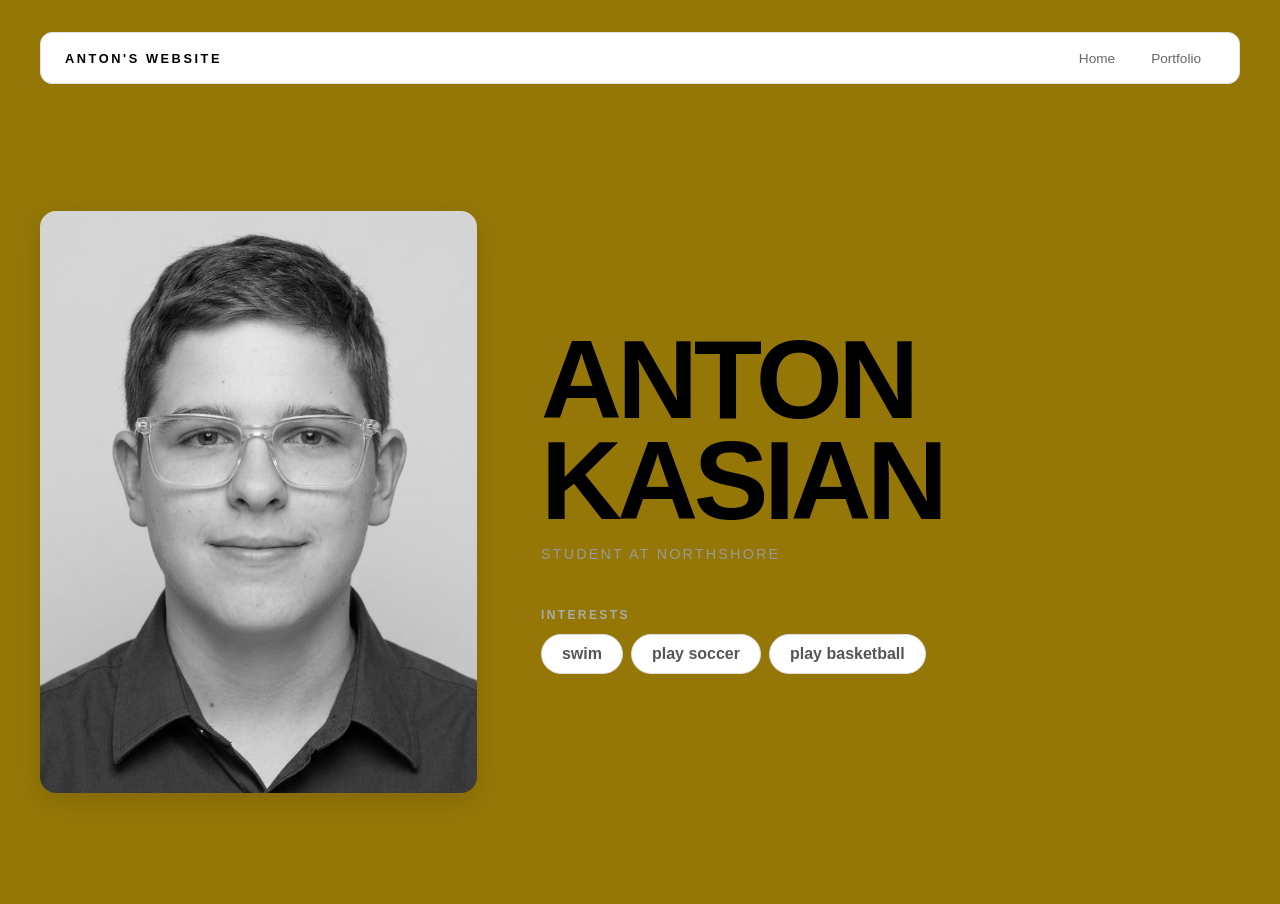
<file: index.html>
<!DOCTYPE html>
<html>

<head>
  <link rel="stylesheet" href="style.css" />
  <title>Anton's Website </title>
</head>

<body>
  <!-- All content goes here -->
  <div id="all-contents">
    <nav>
      <h1> Anton's Website</h1>
      <ul id="nav-ul">
        <li class="nav-li"><a href="index.html">Home</a></li>
        <li class="nav-li"><a href="portfolio.html">Portfolio</a></li>
      </ul>

    </nav>





    <main>
      <div class="sidebar">
        <img class="sidebar-img" src="images/portfolio_pic.jpeg" alt="Anton's profile pic">
      </div>

      <div class="content">
        <h2> Anton Kasian</h2>
        <p> Student at Northshore </p>  
        <div id="interests">
          <h3> interests</h3>
          <ul>
            <li> swim</li>
            <li> play soccer</li>
            <li> play basketball</li>
          </ul>
        </div>
      </div>

    </main>

  </div>
</body>

</html>
</file>
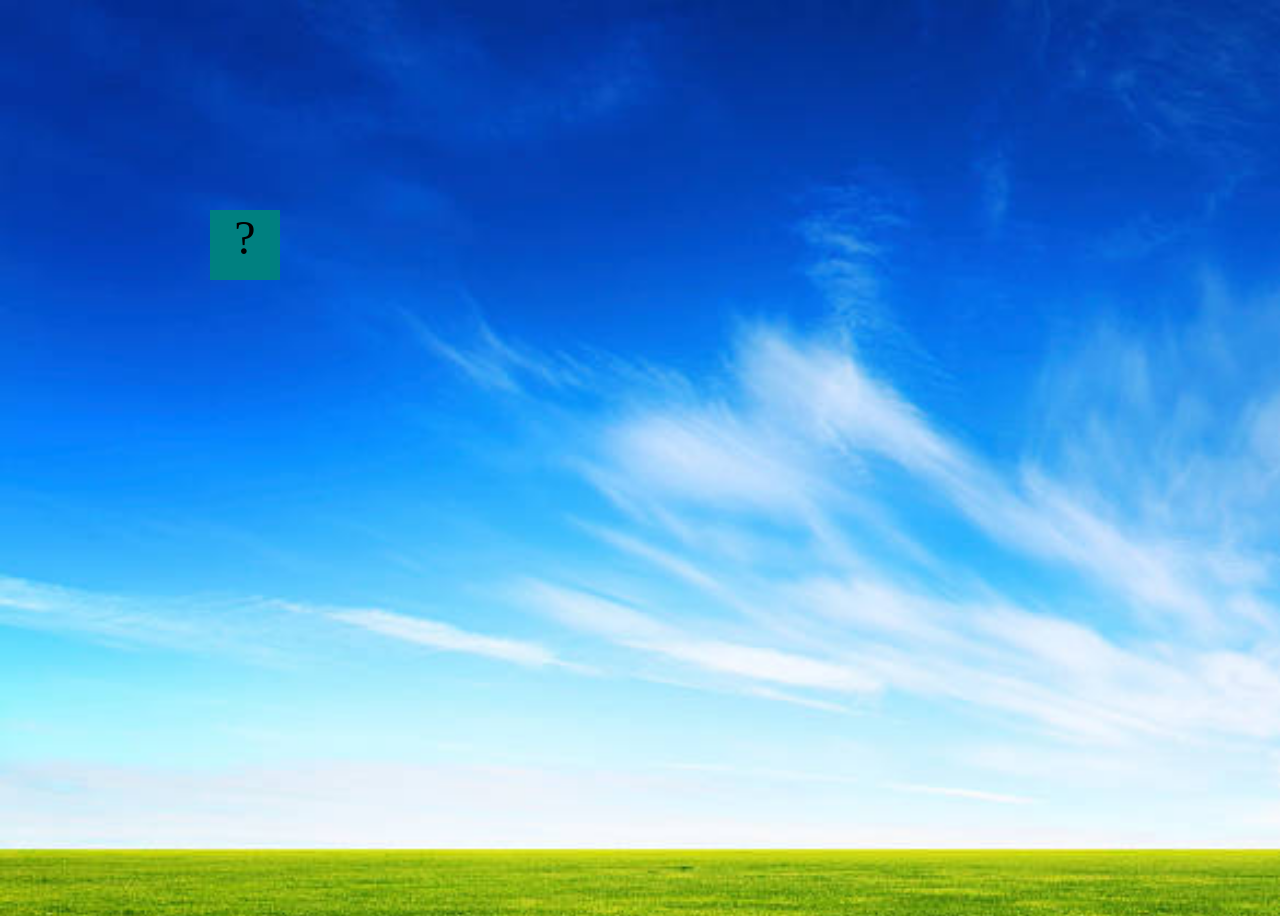
<file: fsd-projects/bouncing-box/index.html>
<!DOCTYPE html>
<html>

<head>
  <meta charset="utf-8" />
  <title>Bouncing Box</title>
  <script src="jquery.min.js"></script>
  <style>
    body {
      background-image: url("bouncing_box_background.jpg");
      background-color: #cccccc;
                  -webkit-background-size: cover;
            -moz-background-size: cover;
            -o-background-size: cover;
            background-size: cover;

    }
    .box {
      width: 70px;
      height: 70px;
      background-color: teal;
      font-size: 300%;
      text-align: center;
      user-select: none;
      display: block;
      position: absolute;
      top: 100px;
      /* Change me! */
      left: 0px;
    }

    .board {
      height: 100vh;
    }
  </style>
  <!-- 	<script src="//cdnjs.cloudflare.com/ajax/libs/jquery/2.1.1/jquery.min.js"></script> -->
</head>

<body class="board">
  <!-- HTML for the box -->
  <div class="box">?</div>

  <script>
    (function () {
      "use strict";
      /* global jQuery */

      //////////////////////////////////////////////////////////////////
      /////////////////// SETUP DO NOT DELETE //////////////////////////
      //////////////////////////////////////////////////////////////////

      var box = jQuery(".box"); // reference to the HTML .box element
      var board = jQuery(".board"); // reference to the HTML .board element
      var boardWidth = board.width(); // the maximum X-Coordinate of the screen

      // update the boardWidth variable when the window is resized
      jQuery(window).on("resize", function () {
        boardWidth = board.width();
      });

      // Every 50 milliseconds, call the update Function (see below)
      setInterval(update, 50);

      // Every time the box is clicked, call the handleBoxClick Function (see below)
      box.on("click", handleBoxClick);

      // moves the Box to a new position on the screen along the X-Axis
      function moveBoxTo(newPositionX, newPositionY) {
        box.css("left", newPositionX);
        box.css("top", newPositionY);
      }

      // changes the text displayed on the Box
      function changeBoxText(newText) {
        box.text(newText);
      
      }

      //////////////////////////////////////////////////////////////////
      /////////////////// YOUR CODE BELOW HERE /////////////////////////
      //////////////////////////////////////////////////////////////////

      // TODO 2 - Variable declarations
      var positionX = 0;
      var points = 0; 
      var speed = 10;
      var positionY = 0;
      var speedY = 10; 
      var boardHeight =  jQuery(window).height();
      var randNum = Math.random() * boardWidth;

      /**
       * This Function will be called 20 times/second.
       * Each time it is called, it should move the Box to a new location.
       * If the box drifts off the screen, turn it around!
       */
      function update() {

         positionX = positionX + speed;// increases x position variable by 10 
        if (positionX > boardWidth) {
          speed *= -1; 
        } else if (positionX < 0) {
          speed *= -1;
          
        } 
        positionY = positionY + speedY;


        if (positionY > boardHeight) {
          speedY *= -1;  
        } else if (positionY < 0) {
          speedY *= -1;
        }      
        moveBoxTo(positionX, positionY);

      }

      /**
       * This Function will be called each time the box is clicked.
       * Each time it is called, it should perform each of the following actions:
       * - increase the points total
       * - increase the speed
       * - move the box to the left side of the screen.
       */
      function handleBoxClick() {
        positionX = randNum;
        positionY = 0;
        points = points + 1;// adds 1 point
        changeBoxText(points);
        speed = 3 * points + 10; 
        speedY = 3 * points + 10;  
      

      }



    })();
  </script>
</body>

</html>
</file>
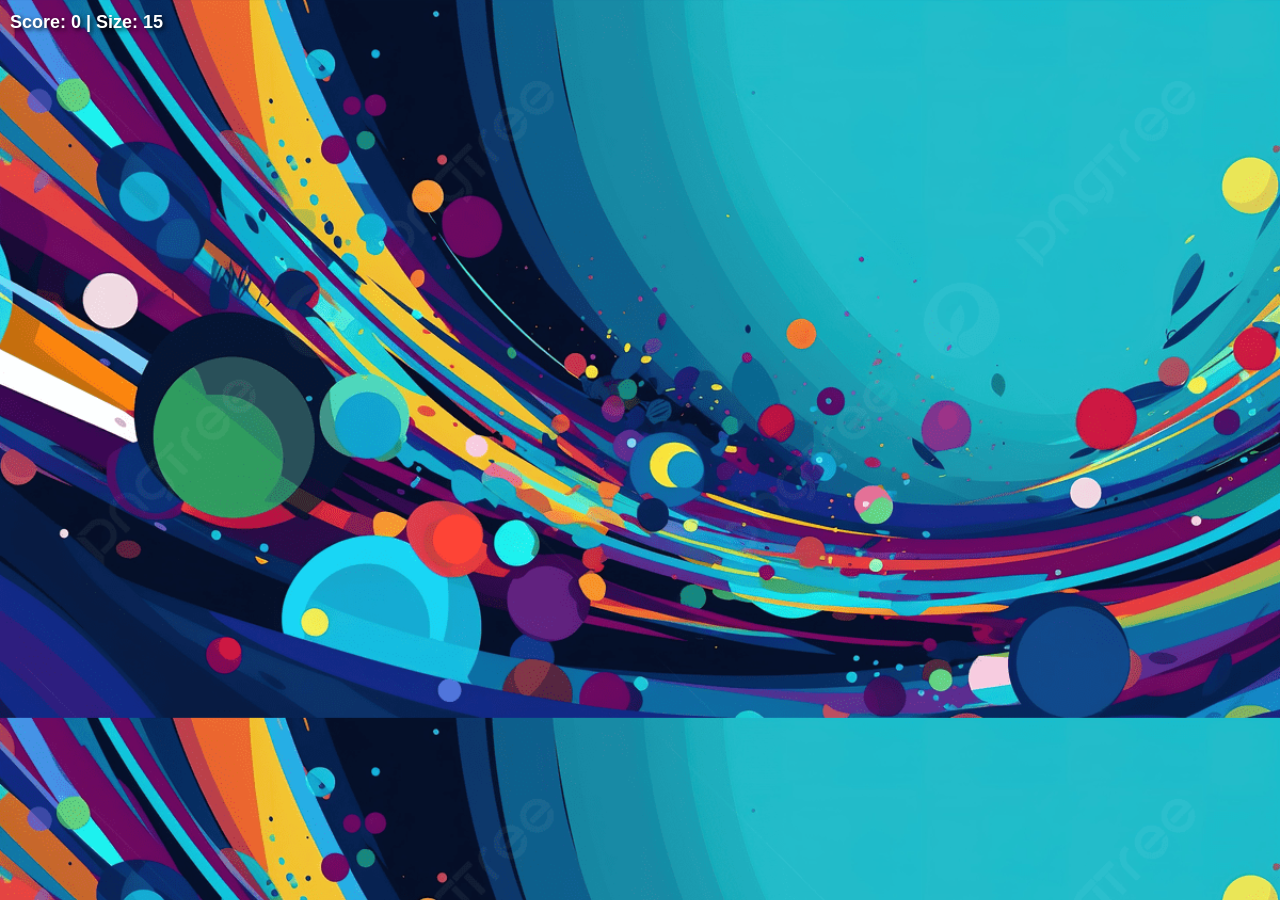
<file: fsd-projects/circularity/index.html>
<!doctype html>

<html>
    <head>
        <meta charset="utf-8">

        <title>Operation Spark || Motion Poem</title>
        <meta name="description" content="Operation Spark Motion Poem">
        <meta name="author" content="operationspark.org">
        <meta name="viewport" content="width=device-width, initial-scale=1.0">
        
        <link href="css/bootstrap.min.css" rel="stylesheet" media="screen">
        <link href="css/style.css" rel="stylesheet">

        <!-- all core CreateJS and 3rd party libraries are listed here: -->
        <script src="bower_components/lodash/lodash.min.js"></script>
        <script src="https://code.createjs.com/1.0.0/easeljs.min.js"></script>
        <script src="https://code.createjs.com/1.0.0/tweenjs.min.js"></script>
        <script src="bower_components/opspark-draw/draw.js"></script>
        <script src="bower_components/racket/racket.js"></script>

        <!-- our app javascript code -->
        <script src="js/opspark.js"></script>
        <script src="js/multiplayer.js"></script>
        <script src="js/gamification.js"></script>
        <script src="js/init.js"></script>
        
        <style type="text/css">
            /*override default styles here*/
        </style>
    </head>
    <body>
        <div style="position: relative; display: inline-block;">
            <canvas id="canvas" width="500" height="500"></canvas>
            
            <!-- Game UI -->
            <div id="score" style="position: absolute; top: 10px; left: 10px; color: white; font-family: Arial, sans-serif; font-size: 18px; font-weight: bold; text-shadow: 2px 2px 4px rgba(0,0,0,0.8); z-index: 10;">
                Score: 0 | Size: 15
            </div>
            
            <div id="multiplayerScore" style="position: absolute; top: 10px; right: 10px; color: white; font-family: Arial, sans-serif; font-size: 16px; font-weight: bold; text-shadow: 2px 2px 4px rgba(0,0,0,0.8); z-index: 10; display: none;">
                <div style="color: #0080FF;">Opponent: Size 15</div>
                <div id="gameTimer" style="color: #FFD700; margin-top: 5px;">Time: 60s</div>
            </div>
            
            <div id="instructions" style="position: absolute; top: 50%; left: 50%; transform: translate(-50%, -50%); color: white; font-family: Arial, sans-serif; text-align: center; background: rgba(0,0,0,0.7); padding: 20px; border-radius: 10px; z-index: 10; display: none;">
                <h2 style="margin: 0 0 10px 0; color: #00FF00;">Circularity</h2>
                <div id="gameMode" style="margin-bottom: 15px;">
                    <button id="singlePlayerBtn" class="game-mode-btn">Single Player</button>
                    <button id="hostGameBtn" class="game-mode-btn">Local Multiplayer</button>
                </div>
                <div id="singlePlayerInstructions">
                    <p style="margin: 5px 0;">🟢 You are the GREEN circle</p>
                    <p style="margin: 5px 0;">Use <strong>WASD</strong> to move</p>
                    <p style="margin: 5px 0;">Absorb smaller circles to grow!</p>
                    <p style="margin: 5px 0;">Avoid larger circles or you'll be absorbed!</p>
                    <p style="margin: 15px 0 5px 0; color: #FFD700;"><strong>Press any key to start!</strong></p>
                </div>
                <div id="multiplayerInstructions" style="display: none;">
                    <p style="margin: 5px 0;">🟢 Player 1: GREEN circle | 🔵 Player 2: BLUE circle</p>
                    <p style="margin: 5px 0;">Player 1 uses <strong>WASD</strong> | Player 2 uses <strong>Arrow Keys</strong></p>
                    <p style="margin: 5px 0;">Absorb circles and each other to grow!</p>
                    <p style="margin: 5px 0;">Biggest circle after 60 seconds wins!</p>
                    <p style="margin: 15px 0 5px 0; color: #FFD700;"><strong>Press any key to start!</strong></p>
                </div>
            </div>
        </div>
        <script id="motion-poem">
            (function(){
                init(window);
                window.opspark.makeGame();
            })();
        </script>
    </body>

</html>
</file>
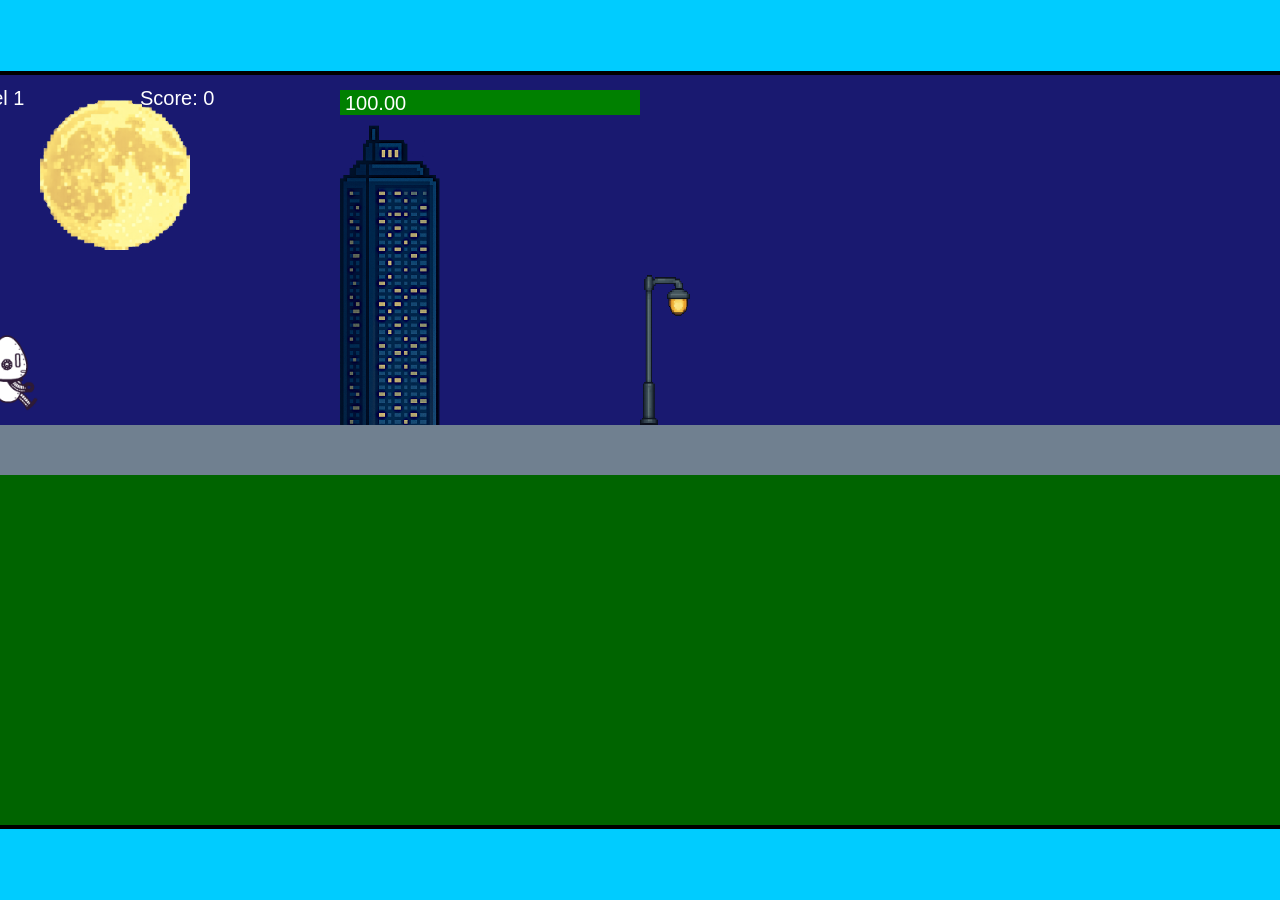
<file: fsd-projects/runtime/index.html>
<!DOCTYPE html>
<html lang="en">
  <head>
    <meta charset="UTF-8" />
    <meta name="viewport" content="width=device-width, initial-scale=1.0" />
    <title>Runtime Neo</title>
    <link rel="stylesheet" href="runtime.css" />
    <script src="https://code.jquery.com/jquery-3.1.0.js"></script>
    <script src="setup.js"></script>
    <script src="levels.js"></script>
    <script src="scenery.js"></script>
    <script src="student.js"></script>
    <script src="main.js"></script>
  </head>
  <body id="body">
    <canvas id="gameCanvas" width="1400" height="750"></canvas>
    <img id="player" src="images/halle.png" />
    <img id="projectile" src="images/projectile.png" />
    <img id="basicPlatform" src="images/interactable/basicPlatform.png" />
    <img id="spikes" src="images/interactable/spikes.png" />
    <img id="bug" src="images/interactable/bug.png" />
    <img id="healthUp" src="images/interactable/healthUp.png" />
    <img id="flag" src="images/interactable/flag.png" />
    <img id="moon" src="images/backgrounds/moon.png" />
    <img id="building" src="images/backgrounds/building.png" />
    <img id="lamp" src="images/backgrounds/lamp.png" />
  </body>
</html>
</file>
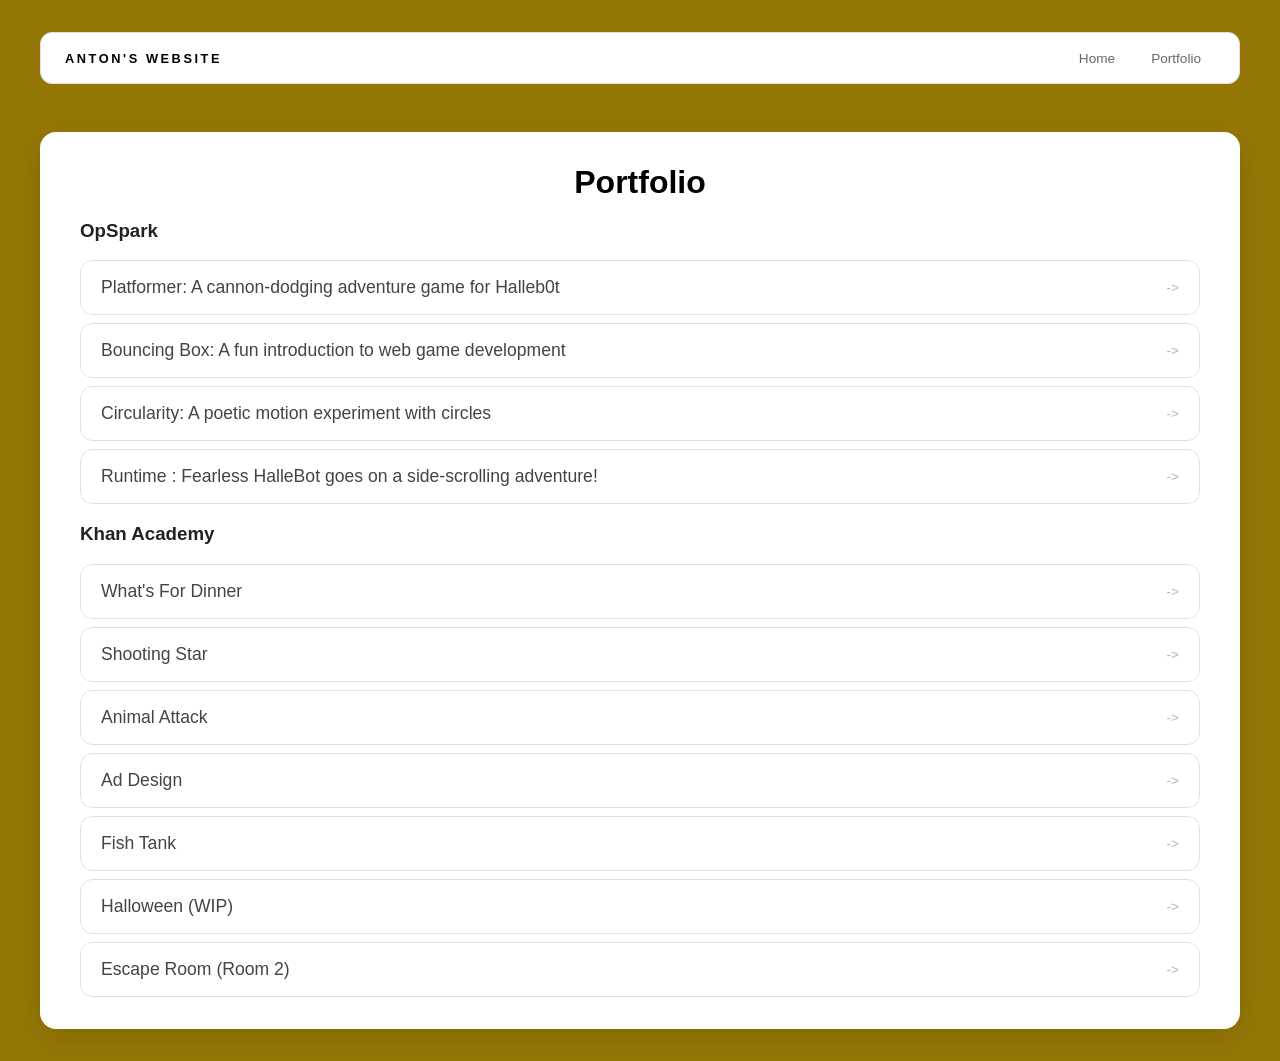
<file: portfolio.html>
<!DOCTYPE html>
<html>

<head>
   <link rel="stylesheet" href="style.css" />
  <title>Anton's Website </title>
</head>

<body>
  <!-- All content goes here -->
  <div id="all-contents">
  <nav>
    <h1> Anton's Website</h1>
        <ul id="nav-ul">
      <li class="nav-li"><a href="index.html">Home</a></li>
      <li class="nav-li"><a href="portfolio.html">Portfolio</a></li>
    </ul>

  </nav>
  
    
    

    
     <main class = "portfolio-main">
<div class = "content">
  <div class = "portfolio-box">
  <h1>  Portfolio</h1>
  <h3> OpSpark</h3> 
  <ul class = "portfolio" id = "opspark">
    <li>
  <a href="fsd-projects/platformer/" target = "_blank">Platformer: A cannon-dodging adventure game for Halleb0t</a>
</li>
<li>
  <a href="fsd-projects/bouncing-box/" target = "_blank">Bouncing Box: A fun introduction to web game development</a>
</li>
<li>
  <a href="fsd-projects/circularity/" target = "_blank">Circularity: A poetic motion experiment with circles</a>
</li>
<li>
 <a href="fsd-projects/runtime/" target = "_blank">Runtime : Fearless HalleBot goes on a side-scrolling adventure!</a>
</li>
  </ul>
  <h3> Khan Academy</h3> 
  <ul class = "portfolio" id = "khan">
    <li>
  <a href="https://www.khanacademy.org/computer-programming/spin-off-of-project-whats-for-dinner/4600246807412736" target = "_blank">What's For Dinner</a>
</li>
   <li>
  <a href="https://www.khanacademy.org/computer-programming/spin-off-of-project-shooting-star/4734260339916800" target = "_blank">Shooting Star</a>
</li>
   <li>
  <a href="https://www.khanacademy.org/computer-programming/spin-off-of-project-animal-attack/4726513292656640" target = "_blank">Animal Attack</a>
</li>
   <li>
  <a href="https://www.khanacademy.org/computer-programming/spin-off-of-project-ad-design/6687523083763712" target = "_blank">Ad Design</a>

</li>
<li>
  <a href="https://www.khanacademy.org/computer-programming/fish-tank-project/6560751992291328" target = "_blank">Fish Tank </a>
</li>
<li>
  <a href="https://www.khanacademy.org/computer-programming/kasian_haloween-project/4558724375887872" target = "_blank">Halloween (WIP) </a>
</li>
<li>
  <a href="https://www.khanacademy.org/computer-programming/escape-room_sylvas_vickers_hamilton_kasian/6739222862872576" target = "_blank">Escape Room (Room 2) </a>
</li>
</ul> 
  </div>
</div>

</main>

  </div>
</body>

</html>
</file>
<file: style.css>
* {
  box-sizing: border-box;
}

body {
  margin: 0;
  background: #947706;
  color: #222;
  font-family: "Helvetica Neue", Arial, sans-serif;
}

#all-contents {
  max-width: 1500px;
  min-height: 100vh;
  margin: 0 auto;
  padding: 32px 40px;
}


main {
  display: grid;
  grid-template-columns: minmax(220px, 1fr) minmax(420px, 1.6fr);
  align-items: center;
  min-height: calc(100vh - 160px);
  gap: clamp(32px, 5vw, 80px);
}

.sidebar {
  width: 100%;
}

.content {
  display: flex;
  flex-direction: column;
  align-items: flex-start;
  gap: 12px;
}


h2 {
  margin: 0;
  font-size: clamp(4rem, 10vw, 7rem);
  line-height: 0.9;
  font-weight: 900;
  letter-spacing: -0.04em;
  text-transform: uppercase;
  color: #000;
}

.content > p {
  margin: 0;
  color: #999;
  font-size: 0.9rem;
  text-transform: uppercase;
  letter-spacing: 0.15em;
  line-height: 1.4;
}


#interests {
  margin-top: 32px;
  width: 100%;
}

#interests h3 {
  margin: 0 0 12px;
  font-size: 0.75rem;
  font-weight: 700;
  text-transform: uppercase;
  letter-spacing: 0.2em;
  color: #aaa;
}

#interests ul {
  list-style: none;
  margin: 0;
  padding: 0;
  display: flex;
  flex-wrap: wrap;
  gap: 8px;
}

#interests li {
  color: #555;
  font-size: 1rem;
  font-weight: 600;
  padding: 10px 20px;
  background: #fff;
  border: 1px solid #ddd;
  border-radius: 100px;
  transition:
    background 0.25s ease,
    color 0.25s ease,
    transform 0.25s ease;
  cursor: default;
}

#interests li:hover {
  background: #000;
  color: #fff;
  border-color: #000;
  transform: translateY(-2px);
}

.sidebar-img {
  width: 100%;
  max-width: 760px;
  aspect-ratio: 3 / 4;
  object-fit: cover;
  display: block;
  border-radius: 16px;
  filter: grayscale(100%);
  box-shadow: 0 8px 30px rgba(0, 0, 0, 0.12);
  transition:
    filter 0.4s ease,
    transform 0.4s ease,
    box-shadow 0.4s ease;
}

.sidebar-img:hover {
  filter: grayscale(0%);
  transform: translateY(-4px);
  box-shadow: 0 16px 40px rgba(0, 0, 0, 0.18);
}

nav {
  display: flex;
  justify-content: space-between;
  align-items: center;
  margin-bottom: 48px;
  padding: 16px 24px;
  background: #fff;
  border: 1px solid #e0e0e0;
  border-radius: 12px;
}

nav h1 {
  margin: 0;
  font-size: 0.8rem;
  font-weight: 700;
  text-transform: uppercase;
  letter-spacing: 0.2em;
  color: #000;
}

#nav-ul {
  list-style: none;
  display: flex;
  gap: 8px;
  margin: 0;
  padding: 0;
}

.nav-li a {
  color: #666;
  text-decoration: none;
  font-size: 0.85rem;
  font-weight: 500;
  padding: 6px 14px;
  border-radius: 8px;
  transition:
    background 0.25s ease,
    color 0.25s ease;
}

.nav-li a:hover {
  background: #000;
  color: #fff;
}

/* Portfolio styles */
.content h1 {
  color: black;
}

.portfolio {
  list-style: none;
  margin: 0;
  padding: 0;
  width: 100%;
  display: flex;
  flex-direction: column;
  gap: 8px;
}

.portfolio li {
  border-radius: 12px;
  overflow: hidden;
}

.portfolio a {
  display: flex;
  justify-content: space-between;
  align-items: center;
  text-decoration: none;
  color: #444;
  padding: 16px 20px;
  font-size: 1.1rem;
  font-weight: 500;
  background: #fff;
  border: 1px solid #e0e0e0;
  border-radius: 12px;
  transition: background 0.25s ease, color 0.25s ease, transform 0.25s ease;
}

.portfolio a:hover {
  background: #000;
  color: #fff;
  transform: translateX(4px);
}

.portfolio a::after {
  content: "->";
  font-size: 0.85rem;
  opacity: 0.4;
  transition: opacity 0.25s ease;
  white-space: nowrap;
}

.portfolio a:hover::after {
  opacity: 1;
}

.portfolio-main {
  display: block;
  min-height: auto;
}

.portfolio-box {
  background: #ffffff;
  padding: 32px 40px;
  border-radius: 16px;
  box-shadow: 0 8px 30px rgba(0, 0, 0, 0.12);
  width: 100%;
}

.portfolio-box h1 {
  text-align: center;
  width: 100%;
  margin: 0;
}

#opspark a:hover {
  background: #90ee90;
  color: #000;
}

#khan a:hover {
  background: #4a90e2;
  color: #fff;
}
</file>
<file: fsd-projects/circularity/css/style.css>
body {
      background-image: url("../img/bg.jpg");
      background-color: #cccccc;
                  -webkit-background-size: cover;
            -moz-background-size: cover;
            -o-background-size: cover;
            background-size: cover;

    }
/* Game mode button styles */
.game-mode-btn {
    margin: 5px;
    padding: 10px 15px;
    border: none;
    border-radius: 5px;
    cursor: pointer;
    font-weight: bold;
    transition: all 0.3s ease;
    position: relative;
}

.game-mode-btn:hover {
    transform: translateY(-2px);
    box-shadow: 0 4px 8px rgba(0,0,0,0.3);
}

.game-mode-btn.selected {
    transform: scale(1.05);
    box-shadow: 0 0 15px rgba(255,215,0,0.6);
    border: 2px solid #FFD700;
}

.game-mode-btn.selected::after {
    content: "✓";
    position: absolute;
    top: -5px;
    right: -5px;
    background: #FFD700;
    color: black;
    border-radius: 50%;
    width: 20px;
    height: 20px;
    display: flex;
    align-items: center;
    justify-content: center;
    font-size: 12px;
    font-weight: bold;
}

#singlePlayerBtn {
    background: #00FF00;
    color: black;
}

#hostGameBtn {
    background: #0080FF;
    color: white;
}
</file>
<file: fsd-projects/runtime/runtime.css>
/* runtime.css */
/* Styles for Runtime Neo auto-runner game */

img {
  display: none;
}

#gameCanvas {
  position: absolute;
  border: 4px solid #000;
  top: 50%;
  left: 50%;
  transform: translate(-50%, -50%);
}

body {
  margin: 0;
  background-color: #00ccff;
  font-family: Arial, sans-serif;
  text-align: center;
  overflow: hidden;
}
</file>
